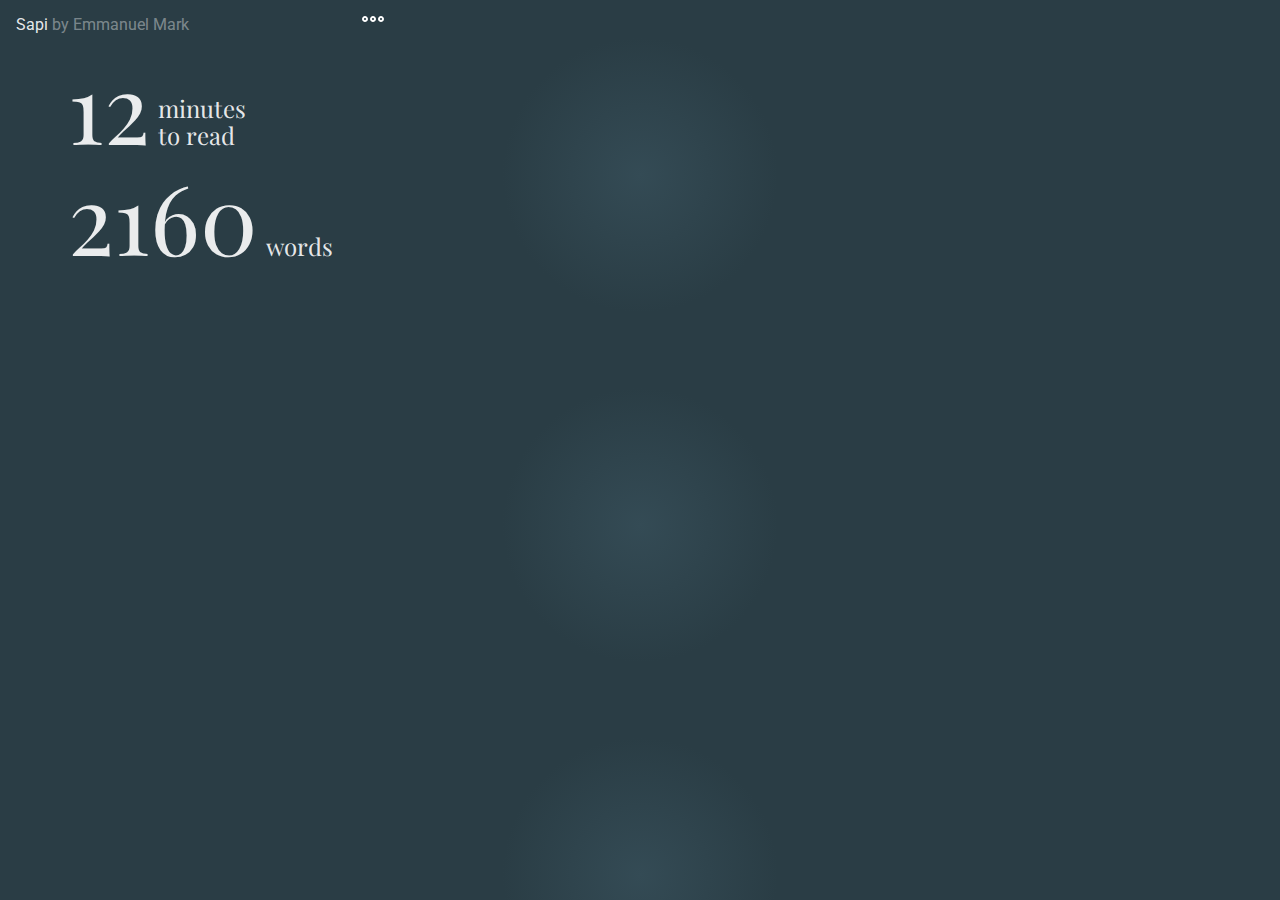
<file: main.html>
<!DOCTYPE html>
<html>
	<head>
		<meta charset="utf-8">
		<link rel="stylesheet" href="assets/css/tachyons.min.css">
		<link rel="stylesheet" href="assets/css/main.css">
	</head>
	<body>
		<header class="pa3">
			<span class="roboto f5">Sapi <span class="white-40">by Emmanuel Mark</span></span>
			<img src="assets/img/more_icon.svg" alt="more" class="fr pointer" id="options-icon">
		</header>
		<main class="flex justify-center">
			<div>
				<div>
					<span class="f-headline playfair di pr1" id="minutes-to-read">12</span>
					<div class="dib">
						<span class="f3 playfair">minutes <br>to read</span>
					</div><!-- .di -->
				</div>
				<div>
					<span class="f-headline playfair di pr1" id="words-in-article">2160</span>
					<span class="f3 playfair">words</span>
				</div>
			</div>
		</main>
		<script src="assets/js/zepto.min.js" charset="utf-8"></script>
		<script src="assets/js/main.js" charset="utf-8"></script>
	</body>
</html>
</file>
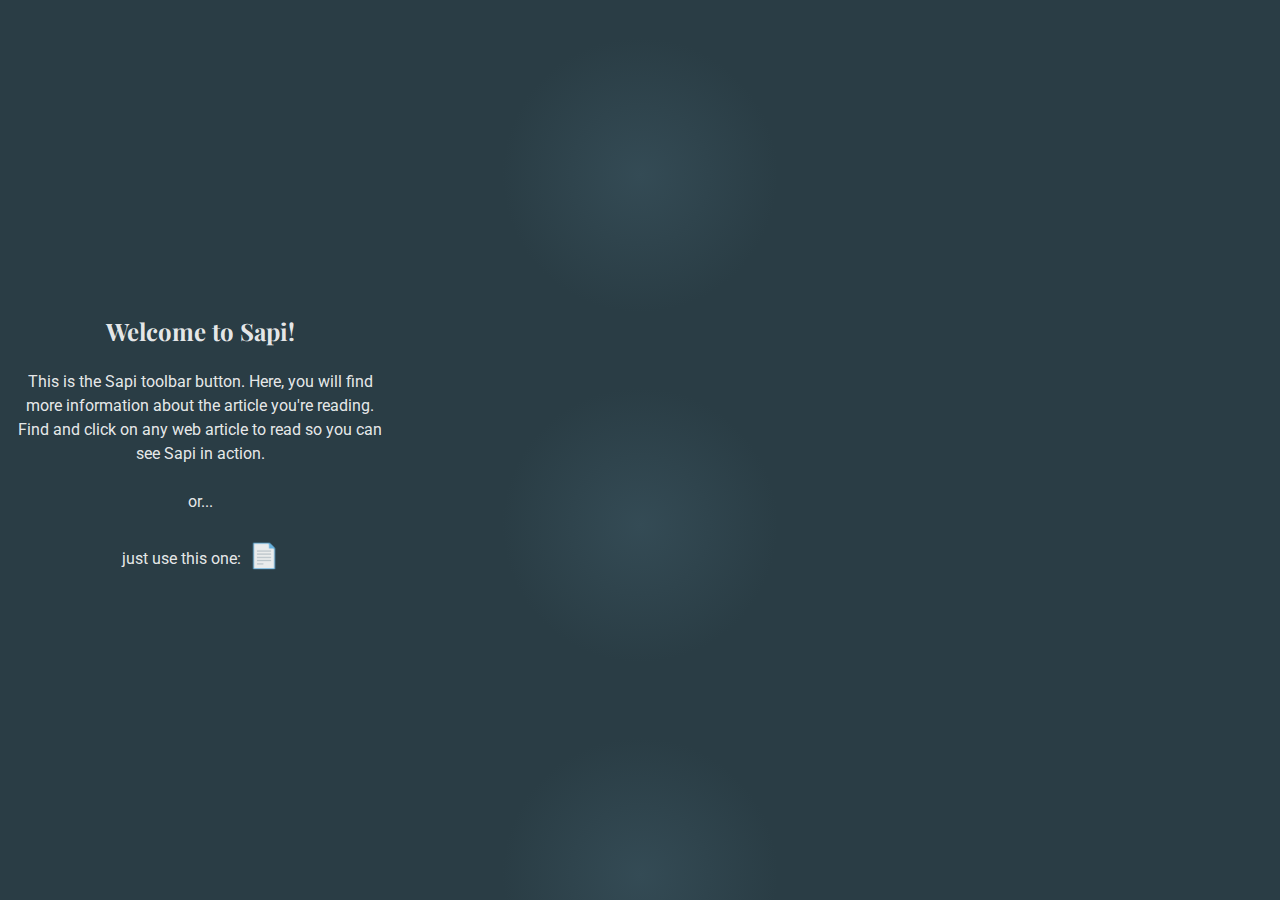
<file: onboarding.html>
<!DOCTYPE html>
<html>
	<head>
		<meta charset="utf-8">
		<link rel="stylesheet" href="assets/css/tachyons.min.css">
		<link rel="stylesheet" href="assets/css/onboarding.css">
	</head>
	<body>
		<main class="flex items-center fullheight">
				<div class="mb3">
					<h3 class="f3 playfair tc">Welcome to Sapi!</h3>
					<p class="lh-copy tc roboto ph3">This is the Sapi toolbar button. Here, you will find more information about the article you're reading. Find and click on any web article to read so you can see Sapi in action.<br><br> or... <br><br> just use this one: <span class="f3 ml1" id="sample-article">📄</span></p>
				</div>
		</main>
		<script src="assets/js/zepto.min.js" charset="utf-8"></script>
		<script src="assets/js/onboarding.js" charset="utf-8"></script>
	</body>
</html>
</file>
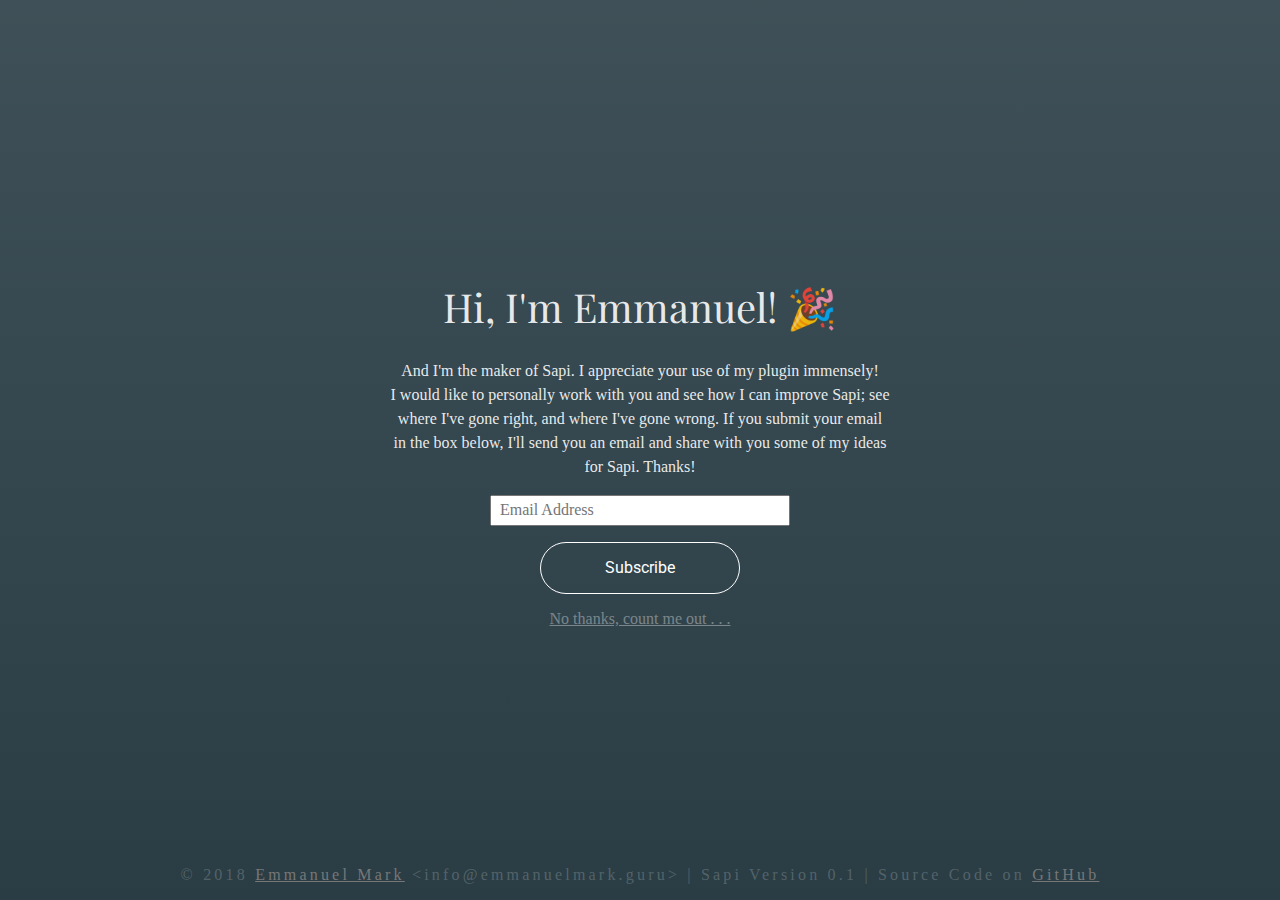
<file: subscribe.html>
<!DOCTYPE html>
<html>
	<head>
		<meta charset="utf-8">
		<title>Lend me a hand?</title>
		<link rel="stylesheet" href="assets/css/tachyons.min.css" type="text/css" />
		<link rel="stylesheet" href="assets/css/subscribe.css" type="text/css" />
		<link href="//cdn-images.mailchimp.com/embedcode/horizontal-slim-10_7.css" rel="stylesheet" type="text/css">
	</head>
	<body>
		<div class="fullscreen flex items-center justify-center">
			<div style="width: 500px;">
				<h1 class="tc">Hi, I'm Emmanuel! 🎉</h1>
				<p class="tc lh-copy">And I'm the maker of Sapi. I appreciate your use of my plugin immensely! <br>I would like to personally work with you and see how I can improve Sapi; see where I've gone right, and where I've gone wrong. If you submit your email in the box below, I'll send you an email and share with you some of my ideas for Sapi. Thanks!</p>
				<!-- Begin MailChimp Signup Form -->
				<div id="mc_embed_signup">
					<form action="https://guru.us16.list-manage.com/subscribe/post?u=223afa4c99cc168cd723d31b5&amp;id=8fa81a805b" method="post" id="mc-embedded-subscribe-form" name="mc-embedded-subscribe-form" class="validate" target="_blank" novalidate>
						<div id="mc_embed_signup_scroll" class="flex flex-column items-center">

							<input style="width: 300px;" type="email" value="" name="EMAIL" class="email mb3 ph2 pv1" id="mce-EMAIL" placeholder="Email Address" required>
							<!-- real people should not fill this in and expect good things - do not remove this or risk form bot signups-->
							<div style="position: absolute; left: -5000px;" aria-hidden="true"><input type="text" name="b_223afa4c99cc168cd723d31b5_8fa81a805b" tabindex="-1" value=""></div>

							<input type="submit" value="Subscribe" name="subscribe" id="mc-embedded-subscribe" class="button ba b--white pv3 ph5 white br-pill letsgo">

							<p class="o-40 pointer" id="exit-page"><u>No thanks, count me out . . .</u></p>

						</div>


					</form>
				</div>
				<!--End mc_embed_signup-->
			</div>
		</div>
		<footer>
			<p class="tc">&copy; 2018 <a class="gray" href="https://www.emmanuelmark.guru" rel="noopener" target="_blank">Emmanuel Mark</a> &lt;info@emmanuelmark.guru&gt; | Sapi Version <span id="version">0.1</span> | Source Code on <a class="gray" href="https://github.com/emarkchrome/sapi" target="_blank" rel="noopener">GitHub</a><!-- | Chrome Web Store Listing | Leave a Review --></p>
		</footer>
		<script src="assets/js/zepto.min.js" charset="utf-8"></script>
		<script src="assets/js/subscribe.js" charset="utf-8"></script>
	</body>
</html>
</file>
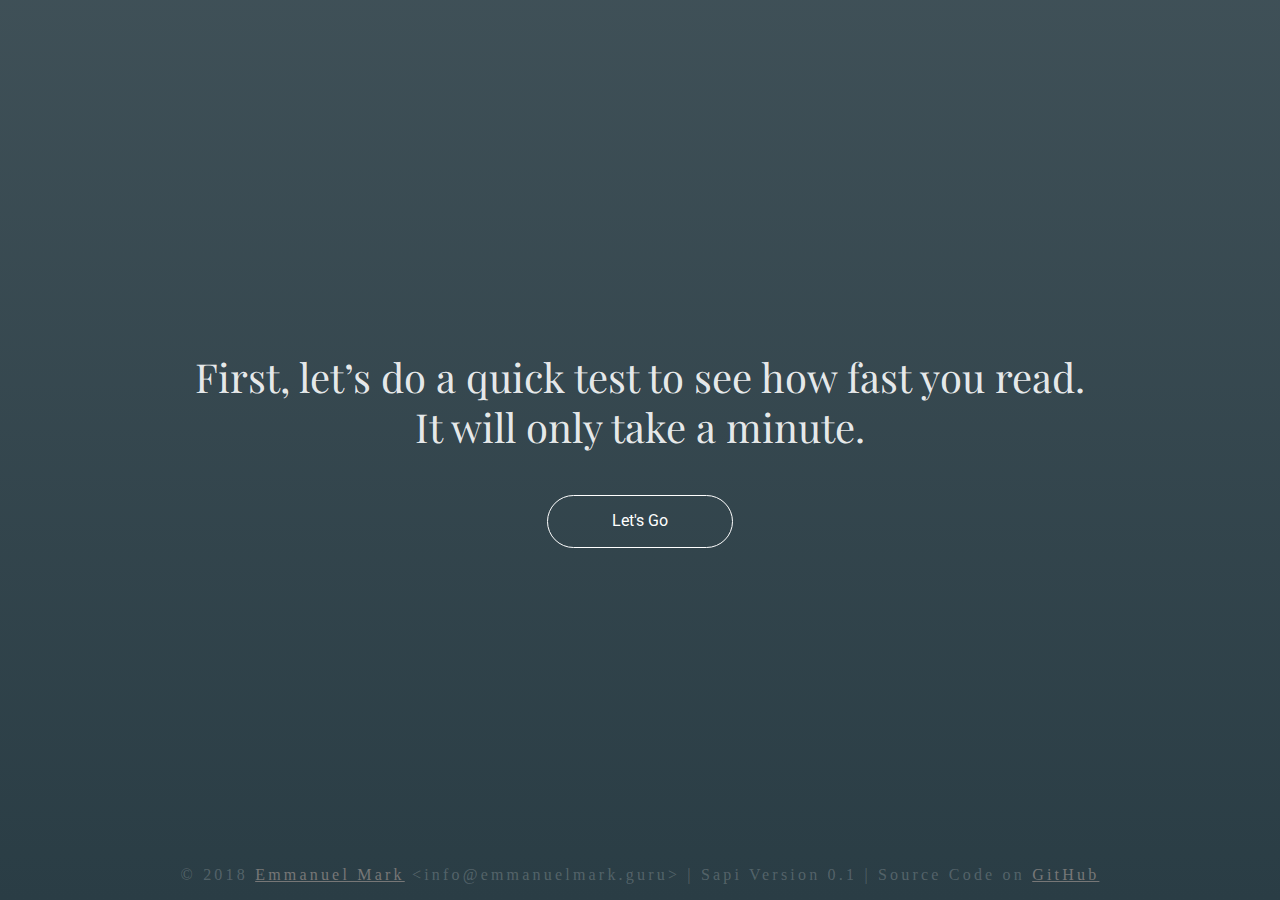
<file: welcome.html>
<!DOCTYPE html>
<html>
	<head>
		<meta charset="utf-8">
		<title>Welcome to Sapi!</title>
		<link rel="stylesheet" href="assets/css/tachyons.min.css" type="text/css" />
		<link rel="stylesheet" href="assets/css/welcome.css" type="text/css" />
	</head>
	<body>
		<div class="container fullscreen flex justify-center items-center">
			<div>
				<h1 class="tc mt0 pb3">First, let’s do a quick test to see how fast you read.<br>It will only take a minute.</h1>
				<div class="flex justify-center">
					<span class="button ba b--white pv3 ph5 white br-pill letsgo">Let's Go</button>
				</div>
			</div>
		</div><!-- .container -->
		<footer>
			<p class="tc">&copy; 2018 <a class="gray" href="https://www.emmanuelmark.guru" rel="noopener" target="_blank">Emmanuel Mark</a> &lt;info@emmanuelmark.guru&gt; | Sapi Version <span id="version">0.1</span> | Source Code on <a class="gray" href="https://github.com/emarkchrome/sapi" target="_blank" rel="noopener">GitHub</a><!-- | Chrome Web Store Listing | Leave a Review --></p>
		</footer>
		<script src="assets/js/zepto.min.js" charset="utf-8"></script>
		<script src="assets/js/welcome.js" charset="utf-8"></script>
	</body>
</html>
</file>
<file: assets/css/main.css>
@import url('https://fonts.googleapis.com/css?family=Playfair+Display:400|Roboto:500');

html {
	font-size: 16px;
	color: rgba(255, 255, 255, 0.9);
}

body {
	background: radial-gradient(137.50px at 50% 50%, #344B55 0%, #2A3D45 100%);
	padding: 0;
	margin: 0;
	width: 400px;
	height: 350px;
}

.roboto {
	font-family: 'Roboto', sans-serif;
}

.playfair {
	font-family: 'Playfair Display', serif;
}

.white-40 {
	color: rgba(255, 255, 255, 0.4);
}
</file>
<file: assets/css/onboarding.css>
@import url('https://fonts.googleapis.com/css?family=Playfair+Display:400|Roboto:500');

html {
	font-size: 16px;
	color: rgba(255, 255, 255, 0.9);
}

body {
	background: radial-gradient(137.50px at 50% 50%, #344B55 0%, #2A3D45 100%);
	padding: 0;
	margin: 0;
	width: 400px;
	height: 350px;
}

.roboto {
	font-family: 'Roboto', sans-serif;
}

.playfair {
	font-family: 'Playfair Display', serif;
}

.fullheight {
	height: 100vh;
}

#sample-article {
	cursor: pointer;
}
</file>
<file: assets/css/subscribe.css>
@import url('https://fonts.googleapis.com/css?family=Playfair+Display:400|Roboto:500');

html {
	color: rgba(255, 255, 255, 0.9);
	font-size: 16px;
}

body {
	background: linear-gradient(180deg, rgba(42, 61, 69, 0.9) 0%, #2A3D45 100%);
}

h1, h2, h3, h4 {
	font-family: 'Playfair Display', serif;
	line-height: 1.25;
	font-weight: 400;
}

h1 {
	font-size: 2.5rem;
}

div.fullscreen {
	width: 100vw;
	height: 100vh;
}

input.button {
	font-family: 'Roboto', serif;
	background-color: rgba(255, 255, 255, 0);
}

input.button:hover {
	background-color: rgba(255, 255, 255, 0.1);
	cursor: pointer;
}

footer {
	position: absolute;
	bottom: 0;
	width: 100%;
	color: rgba(255, 255, 255, 0.2);
	letter-spacing: 0.2em;
	z-index: 1;
}
</file>
<file: assets/css/welcome.css>
@import url('https://fonts.googleapis.com/css?family=Playfair+Display:400|Roboto:500');

html {
	color: rgba(255, 255, 255, 0.9);
	font-size: 16px;
}

body {
	background: linear-gradient(180deg, rgba(42, 61, 69, 0.9) 0%, #2A3D45 100%);
	display: none;
}

h1, h2, h3, h4 {
	font-family: 'Playfair Display', serif;
	line-height: 1.25;
	font-weight: 400;
}

h1 {
	font-size: 2.5rem;
}

div.fullscreen {
	width: 100vw;
	height: 100vh;
}

span.button {
	font-family: 'Roboto', serif;
}

span.button:hover {
	background-color: rgba(255, 255, 255, 0.1);
	cursor: pointer;
}

footer {
	position: absolute;
	bottom: 0;
	width: 100%;
	color: rgba(255, 255, 255, 0.2);
	letter-spacing: 0.2em;
	z-index: 1;
}
</file>
